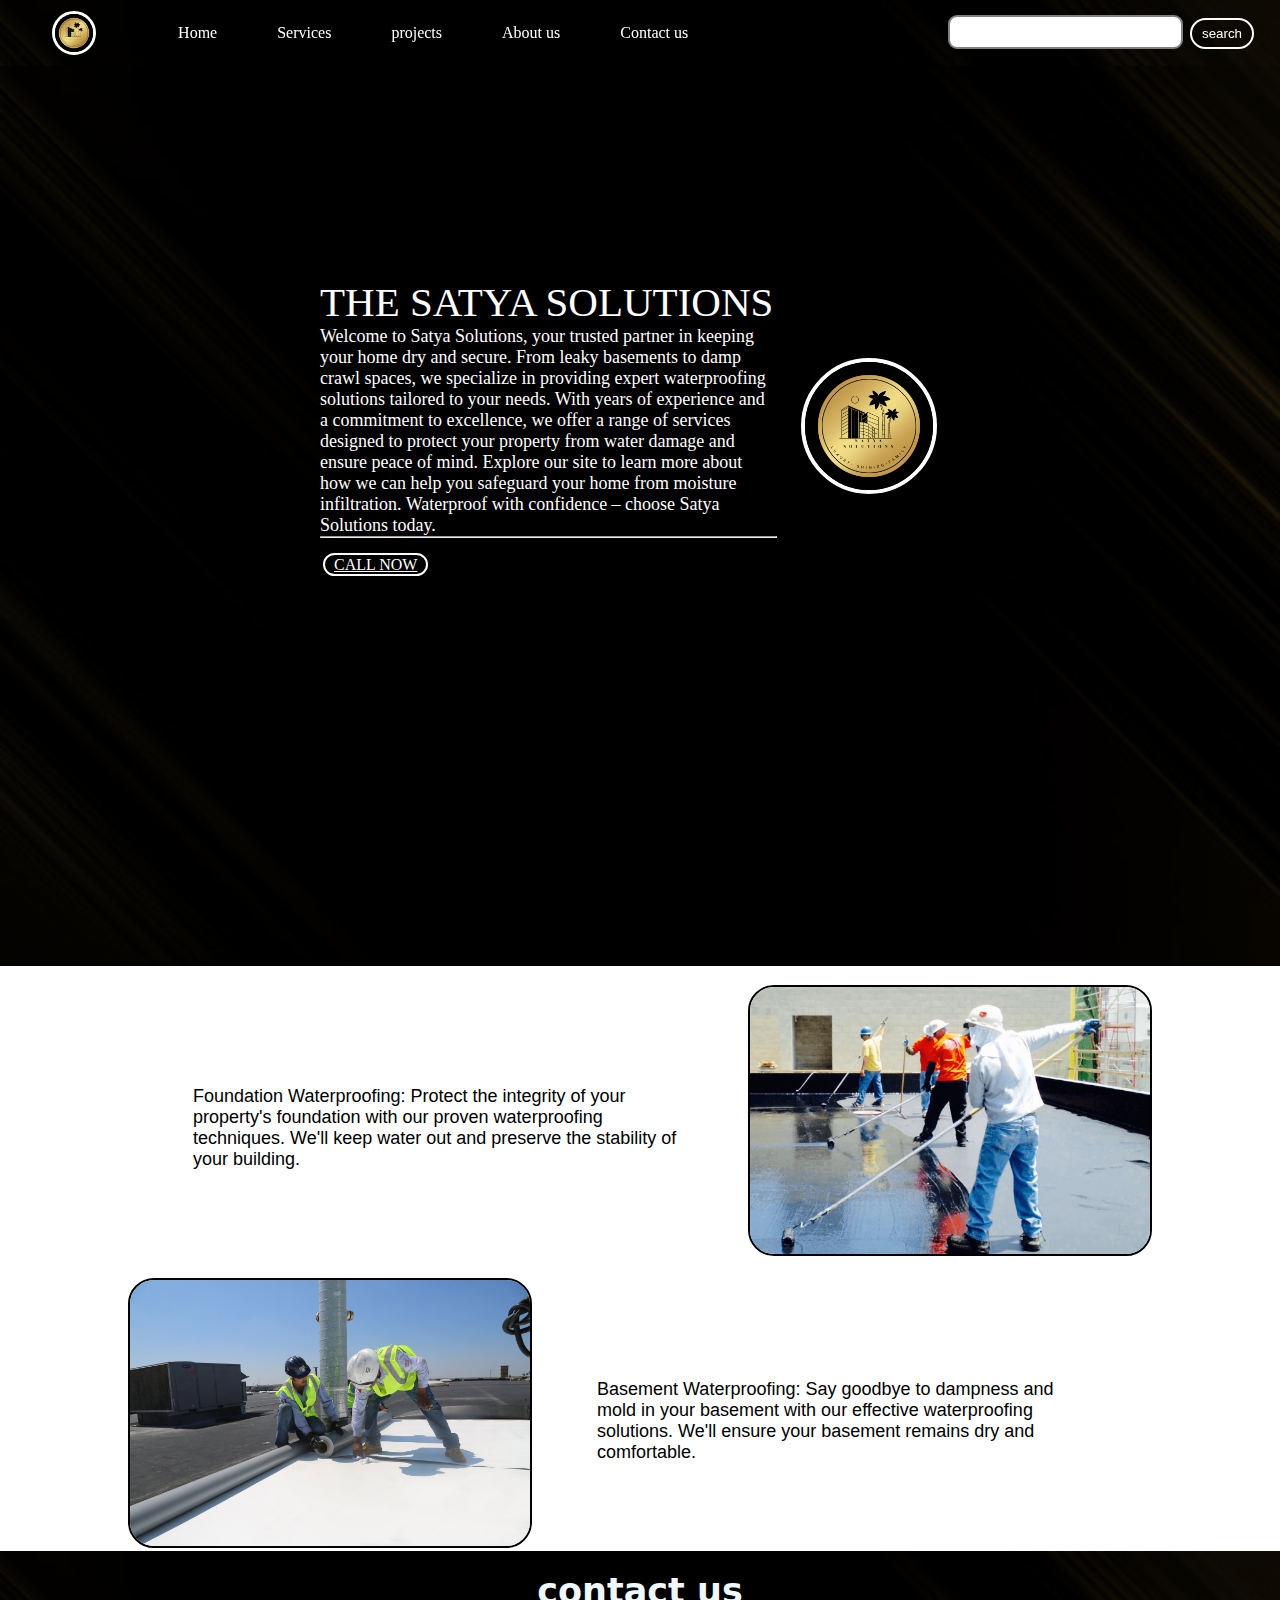
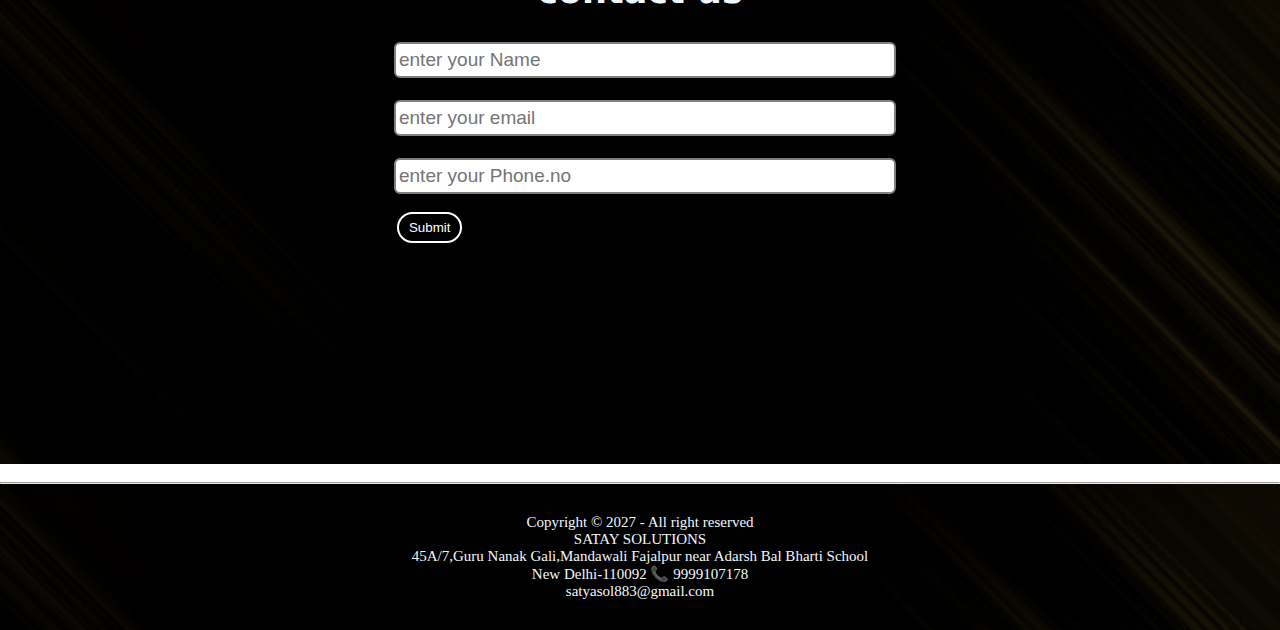
<file: index.html>
<!DOCTYPE html>
<html lang="en">

<head>
    <meta charset="UTF-8">
    <meta name="viewport" content="width=device-width, initial-scale=1.0">
    <link rel="stylesheet" href="web.css">
    <title>SS</title>
    <link rel="preconnect" href="https://fonts.googleapis.com">
    <link rel="preconnect" href="https://fonts.gstatic.com" crossorigin>
    <link rel="preconnect" href="https://fonts.googleapis.com">
    <link rel="preconnect" href="https://fonts.gstatic.com" crossorigin>
    <link
        href="https://fonts.googleapis.com/css2?family=Ubuntu:ital,wght@0,300;0,400;0,500;0,700;1,300;1,400;1,500;1,700&display=swap"
        rel="stylesheet">

</head>

<body>
    <nav class="navbar background h-nav-resp">

        <ul class="nav-list v-class-resp">
            <div class="logo"><img src="Satya solutions.png" alt="logo"></div>
            <li><a href="index.html">Home</a></li>
            <li><a href="services.html">Services</a></li>
            <li><a href="projects.html">projects</a></li>
            <li><a href="about.html">About us</a></li>
            <li><a href="#contact">Contact us</a></li>




        </ul>
        <div class="rightnav v-class-resp">
            <input type="text" name="search" id="search">
            <button class="btn btn-sn">search</button>
        </div>
        <div class="burger">
            <div class="line"></div>
            <div class="line"></div>
            <div class="line"></div>
        </div>
    </nav>

    <section class="background firstsection">
        <div class="box-main">
            <div class="firsthalf">
                <p class="text-big"> THE SATYA SOLUTIONS </p>
                <p class="text-small"> Welcome to Satya Solutions, your trusted partner in keeping your home dry and
                    secure. From leaky basements to damp crawl spaces, we specialize in providing expert waterproofing
                    solutions tailored to your needs. With years of experience and a commitment to excellence, we offer
                    a range of services designed to protect your property from water damage and ensure peace of mind.
                    Explore our site to learn more about how we can help you safeguard your home from moisture
                    infiltration. Waterproof with confidence – choose Satya Solutions today. </p>
                <hr>
                <br>
                <div class="button">
                    <a class="btn" href="Tel: +919999107178">CALL NOW</a>


                </div>


            </div>
            <div class="secondhalf">
                <img src="Satya solutions.png" alt="">
            </div>
        </div>
    </section>
    <section class="section">


        <div class="paras">
            <p class="sectiontag text-big"></p>
            <p class="sectionsubtag text-small">Foundation Waterproofing: Protect the integrity of your property's
                foundation with our proven waterproofing techniques. We'll keep water out and preserve the stability of
                your building.
            </p>
        </div>
        <div class="thumbnail">
            <img src="R.png" alt="" class="imgfluid">
        </div>
    </section>

    <section class="section sectionleft">


        <div class="paras">
            <p class="sectiontag text-big"></p>
            <p class="sectionsubtag text-small">Basement Waterproofing: Say goodbye to dampness and mold in your
                basement with our effective waterproofing solutions. We'll ensure your basement remains dry and
                comfortable.
            </p>
        </div>
        <div class="thumbnail">
            <img src="Waterproofing-services-4.jpg" alt="" class="imgfluid">
        </div>
    </section>


    <section class="contact" id="contact">
        <h3 class="text-centre">
            contact us
        </h3>
        <form class="form" action="connect.php" method="post">
            <div class="form">
                <input type="text" name="Name" id="name" placeholder="enter your Name ">
                <input type="text" name="email" id="name" placeholder="enter your email ">
                <input type="text" name="Phone" id="name" placeholder="enter your Phone.no ">
                <button class="btn btn-sn">Submit</button>
            </div>
        </form>


    </section>
    <br>
    <hr>
    <footer class="background">
        <p class="text-footer">
            Copyright &copy 2027 - All right reserved

            <br>

            SATAY SOLUTIONS <br>
            45A/7,Guru Nanak Gali,Mandawali Fajalpur near Adarsh Bal Bharti School
            <br>New Delhi-110092
            &#128222; 9999107178 <br>
            satyasol883@gmail.com



        </p>

    </footer>



    <script src="resp.js"></script>
</body>

</html>
</file>
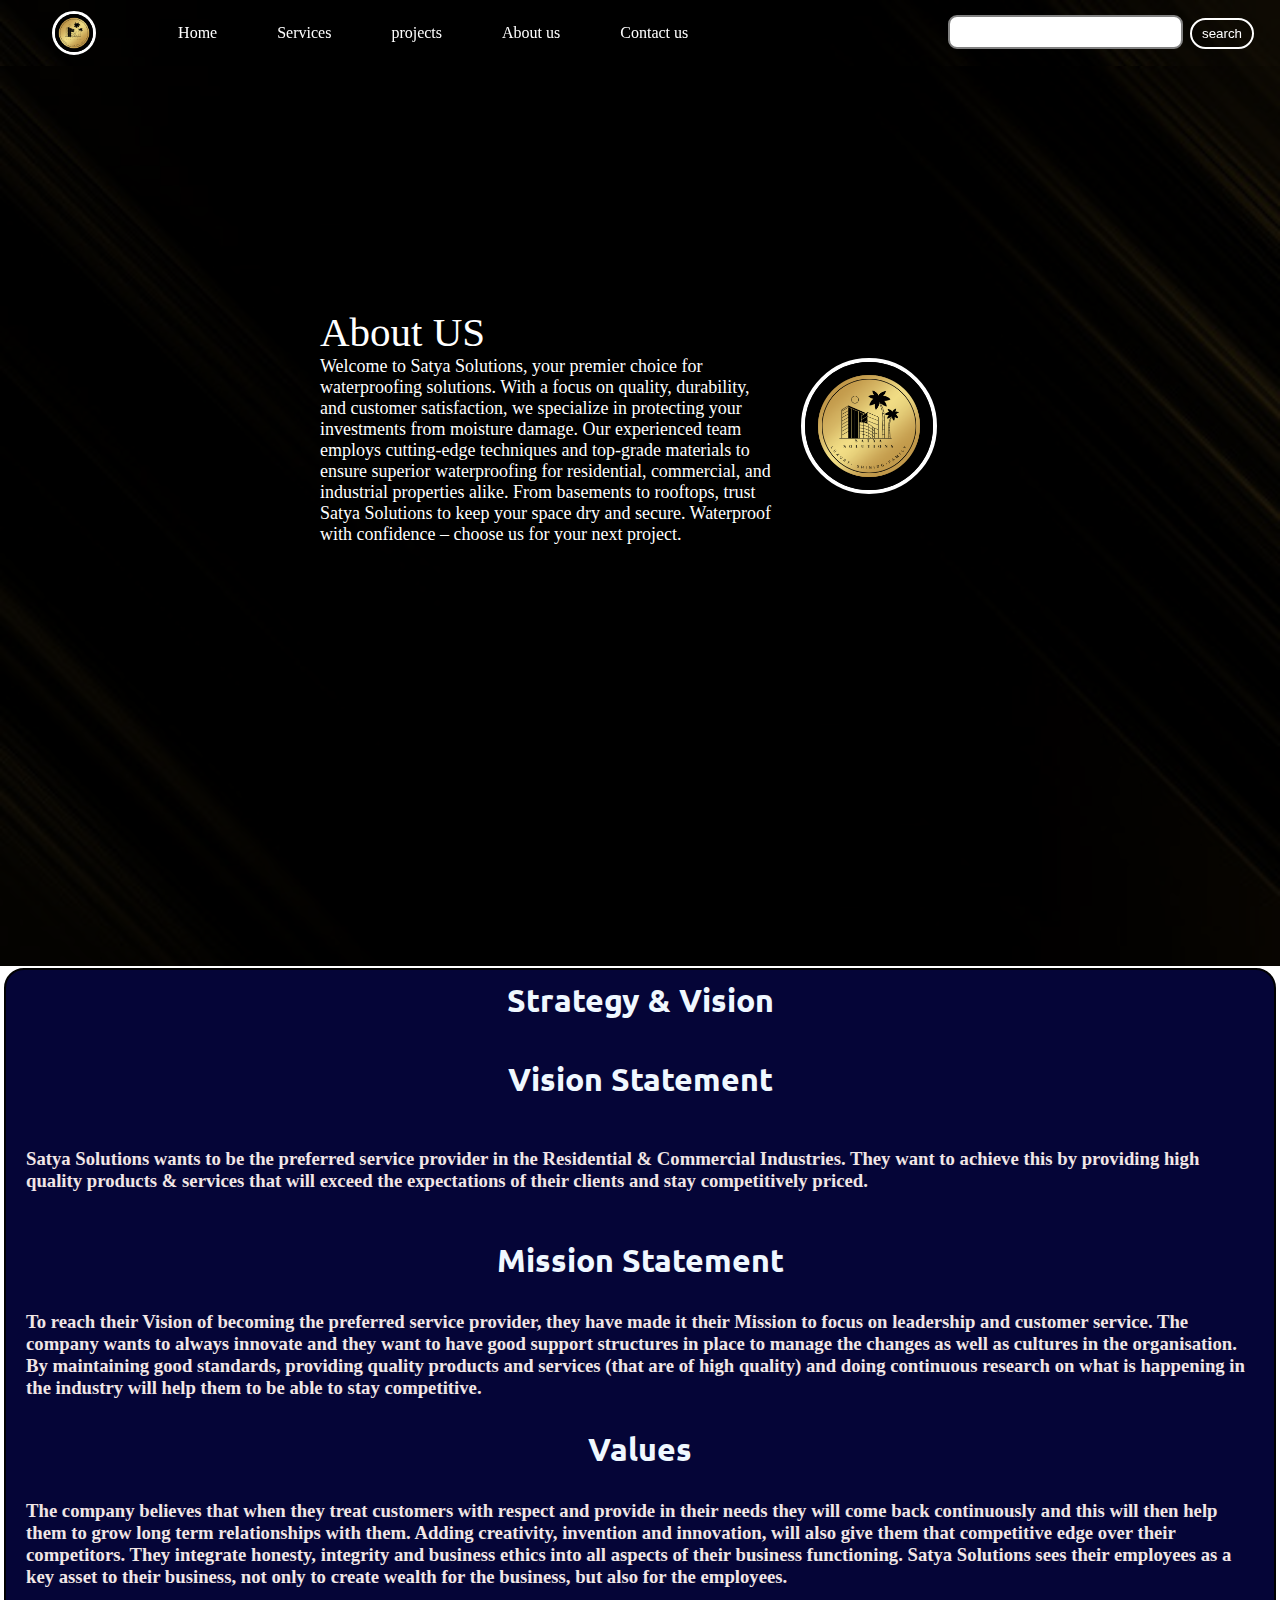
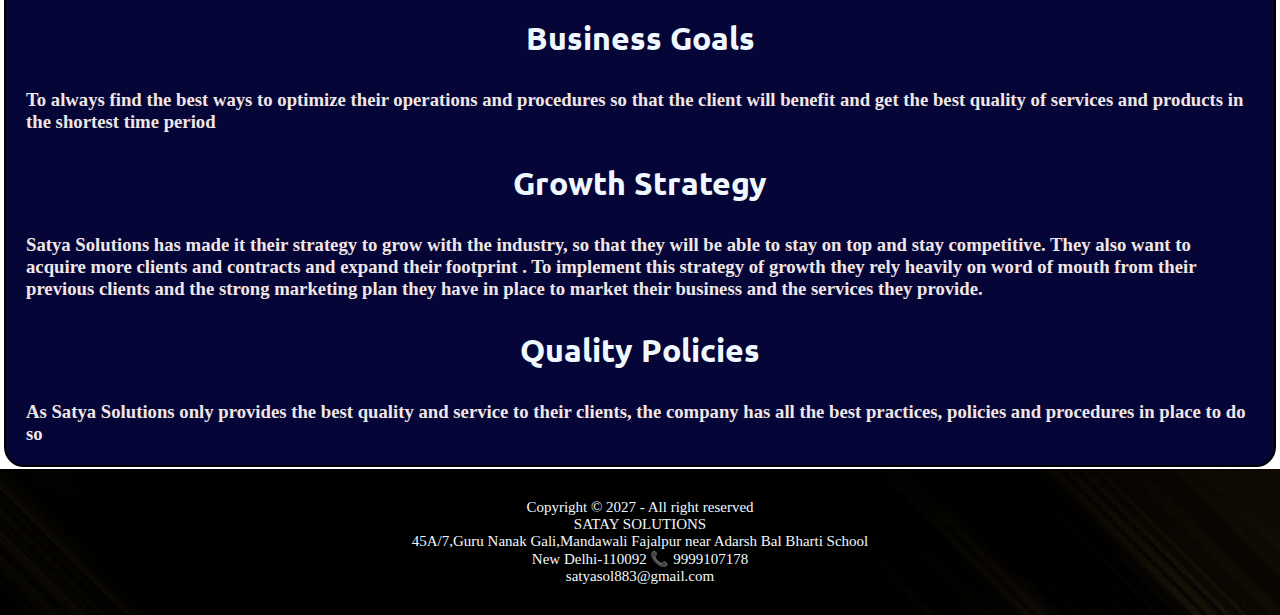
<file: about.html>
<!DOCTYPE html>
<html lang="en">

<head>
    <meta charset="UTF-8">
    <meta name="viewport" content="width=device-width, initial-scale=1.0">
    <link rel="stylesheet" href="web.css">
    <title>SS</title>
    <link rel="preconnect" href="https://fonts.googleapis.com">
    <link rel="preconnect" href="https://fonts.gstatic.com" crossorigin>
    <link rel="preconnect" href="https://fonts.googleapis.com">
    <link rel="preconnect" href="https://fonts.gstatic.com" crossorigin>
    <link
        href="https://fonts.googleapis.com/css2?family=Ubuntu:ital,wght@0,300;0,400;0,500;0,700;1,300;1,400;1,500;1,700&display=swap"
        rel="stylesheet">



</head>

<body>

    <nav class="navbar background h-nav-resp">

        <ul class="nav-list v-class-resp">
            <div class="logo"><img src="Satya solutions.png" alt="logo"></div>
            <li><a href="index.html">Home</a></li>
            <li><a href="services.html">Services</a></li>
            <li><a href="projects.html">projects</a></li>
            <li><a href="about.html">About us</a></li>
            <li><a href="contact.html">Contact us</a></li>




        </ul>
        <div class="rightnav v-class-resp">
            <input type="text" name="search" id="search">
            <button class="btn btn-sn">search</button>
        </div>
        <div class="burger">
            <div class="line"></div>
            <div class="line"></div>
            <div class="line"></div>
        </div>
    </nav>
    <section class="background firstsection">
        <div class="box-main">
            <div class="firsthalf">
                <p class="text-big"> About US </p>
                <p class="text-small"> Welcome to Satya Solutions, your premier choice for waterproofing solutions.
                    With a focus on quality, durability, and customer satisfaction, we specialize in protecting your
                    investments from moisture damage. Our experienced team employs cutting-edge techniques and top-grade
                    materials to ensure superior waterproofing for residential, commercial, and industrial properties
                    alike. From basements to rooftops, trust Satya Solutions to keep your space dry and secure.
                    Waterproof with confidence – choose us for your next project. </p>
                


            </div>
            <div class="secondhalf">
                <img src="Satya solutions.png" alt="">
            </div>
        </div>
    </section>


    <section class="box">




        <h1 class="h1-box">Strategy & Vision</h1>
        <br>
        <h1>Vision Statement</h1>
        <br>
        <h3>Satya Solutions wants to be the preferred service provider in the Residential &
            Commercial Industries. They want to achieve this by providing high quality products &
            services that will exceed the expectations of their clients and stay competitively priced.</h3>
        <br>
        <h1> Mission Statement</h1>
        <h3> To reach their Vision of becoming the preferred service provider, they have made it
            their Mission to focus on leadership and customer service. The company wants to
            always innovate and they want to have good support structures in place to manage the
            changes as well as cultures in the organisation. By maintaining good standards,
            providing quality products and services (that are of high quality) and doing continuous
            research on what is happening in the industry will help them to be able to stay
            competitive.</h3>

        <h1>Values</h1>
        <h3>The company believes that when they treat customers with respect and provide in their
            needs they will come back continuously and this will then help them to grow long term relationships with
            them. Adding creativity, invention and innovation, will also give
            them that competitive edge over their competitors. They integrate honesty, integrity and
            business ethics into all aspects of their business functioning.
            Satya Solutions sees their employees as a key asset to their business, not only to create
            wealth for the business, but also for the employees.</h3>

        <h1>Business Goals</h1>
        <h3>To always find the best ways to optimize their operations and procedures so that the
            client will benefit and get the best quality of services and products in the shortest time
            period</h3>

        <h1>Growth Strategy</h1>
        <h3>Satya Solutions has made it their strategy to grow with the industry, so that they will be
            able to stay on top and stay competitive. They also want to acquire more clients and
            contracts and expand their footprint .
            To implement this strategy of growth they rely heavily on word of mouth from their
            previous clients and the strong marketing plan they have in place to market their
            business and the services they provide.</h3>

        <h1>
            Quality Policies
        </h1>
        <h3>As Satya Solutions only provides the best quality and service to their clients, the
            company has all the best practices, policies and procedures in place to do so</h3>

    </section>


























    <footer class="background">
        <p class="text-footer">
            Copyright &copy 2027 - All right reserved

            <br>

            SATAY SOLUTIONS <br>
            45A/7,Guru Nanak Gali,Mandawali Fajalpur near Adarsh Bal Bharti School
            <br>New Delhi-110092
            &#128222; 9999107178 <br>
            satyasol883@gmail.com



        </p>

    </footer>
    <script src="resp.js"></script>

</body>

</html>
</file>
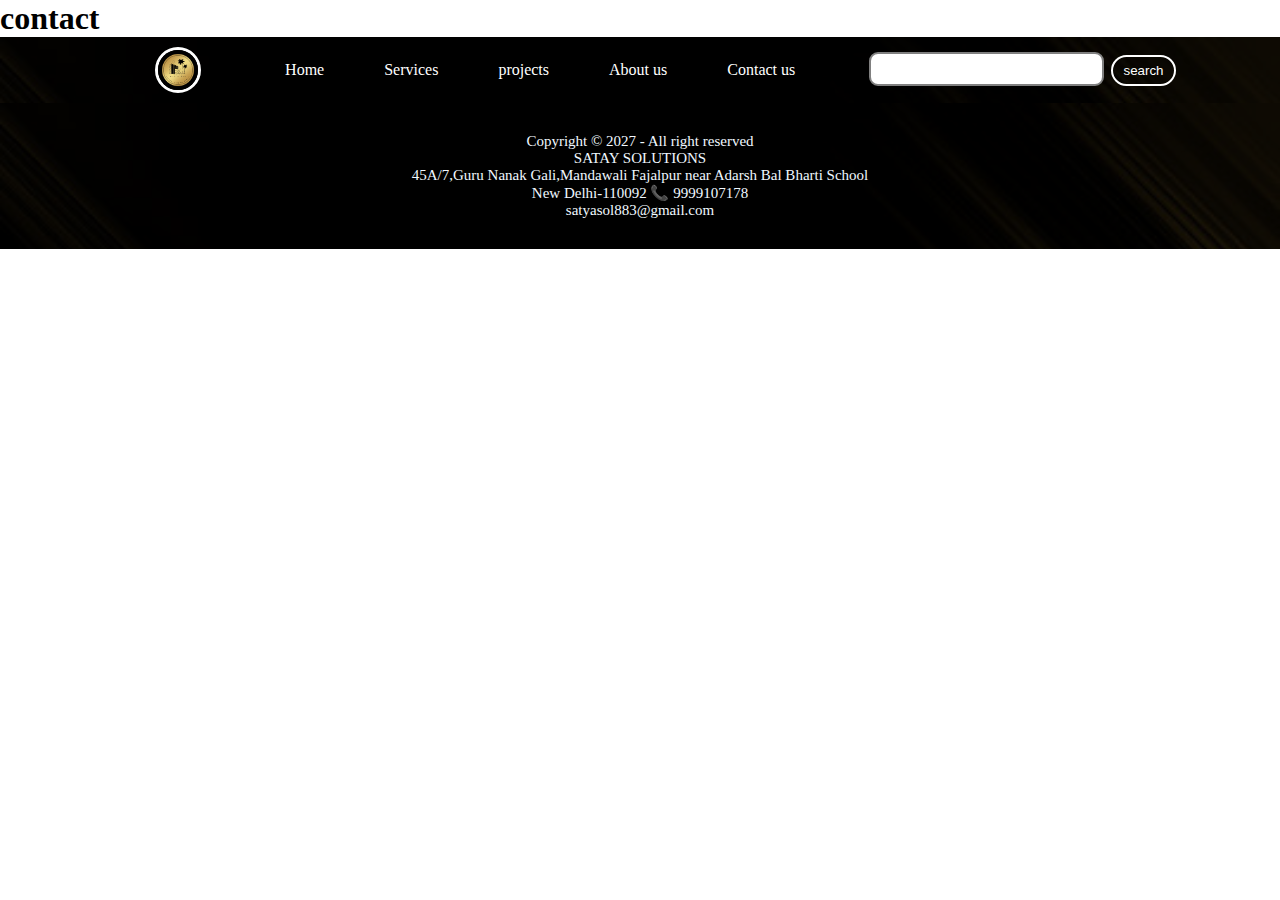
<file: contact.html>
<!DOCTYPE html>
<html lang="en">

<head>
    <meta charset="UTF-8">
    <meta name="viewport" content="width=device-width, initial-scale=1.0">
    <link rel="stylesheet" href="web.css">
    <title>SS</title>
    <link rel="preconnect" href="https://fonts.googleapis.com">
    <link rel="preconnect" href="https://fonts.gstatic.com" crossorigin>
    <link rel="preconnect" href="https://fonts.googleapis.com">
    <link rel="preconnect" href="https://fonts.gstatic.com" crossorigin>
    <link
        href="https://fonts.googleapis.com/css2?family=Ubuntu:ital,wght@0,300;0,400;0,500;0,700;1,300;1,400;1,500;1,700&display=swap"
        rel="stylesheet">

</head>
<body>
    <h1>contact</h1>
    <nav class="navbar background">

        <ul class="nav-list">
            <div class="logo"><img src="Satya solutions.png" alt="logo"></div>
            <li><a href="web.html">Home</a></li>
            <li><a href="services.html">Services</a></li>
            <li><a href="projects.html">projects</a></li>
            <li><a href="about.html">About us</a></li>
            <li><a href="contact.html">Contact us</a></li>




        </ul>
        <div class="right-nav">
            <input type="text" name="search" id="search">
            <button class="btn btn-sn">search</button>
        </div>
    </nav>


    <footer class="background">
        <p class="text-footer">
            Copyright &copy 2027 - All right reserved

           <br>
            
           SATAY SOLUTIONS <br> 
           45A/7,Guru Nanak Gali,Mandawali Fajalpur near Adarsh Bal Bharti School
           <br>New Delhi-110092 
           &#128222; 9999107178 <br>
           satyasol883@gmail.com

    

        </p >
        
    </footer>


    
</body>
</html>
</file>
<file: web.css>
* {
    margin: 0;
    padding: 0;
}

html {
    scroll-behavior: smooth;
}

.logo {
    width: 20%;
    display: flex;
    justify-content: center;
    align-items: center;

}

.logo img {
    width: 26%;
    border: 3px solid white;
    border-radius: 50px;
    margin: 5px;
}

.navbar {
    display: flex;
    align-items: center;
    justify-content: center;
    position: sticky;
    top: 0;
    cursor: pointer;

}

.nav-list {
    width: 60%;

    display: flex;
    align-items: center;



}

.nav-list li {
    list-style: none;
    padding: 24px 30px;


}

.nav-list li a {
    text-decoration: none;
    color: white;

}

.nav-list li a:hover {
    text-decoration: none;
    color: rgb(237, 211, 211);

}

.rightnav {
    padding: 0 23px;


    width: 40%;
    text-align: right;
}

#search {
    padding: 5px;
    font-size: 17px;
    border: 2px solid gray;
    border-radius: 9px;
}

.background {
    background: rgb(0, 0, 0, 0.7) url(GOLDEN.jpg);
    background-size: cover;
    background-blend-mode: darken;
}

.firstsection {
    height: 100vh;
}

.box-main {
    display: flex;
    justify-content: center;
    align-items: center;
    color: white;
    
    max-width: 50%;
    margin: auto;
    height: 80%;

}

.firsthalf {
    width: 75%;
    display: flex;


    flex-direction: column;
    justify-content: center;


}

.secondhalf {
    width: 30%;

}

.secondhalf img {
    width: 70%;
    border: 4px solid white;
    border-radius: 150px;
    display: block;
    margin: auto;
}

.text-big {
    font-size: 41px;

}

.text-small {
    font-size: 18px;

}

.btn {
    padding: 1px 9px;
    margin: 7px 3px;
    border: 2px solid white;
    border-radius: 56px;
    background: none;
    color: white;
    cursor: pointer;
}

.btn-sn {
    padding: 6px 10px;
    vertical-align: middle;
}

.btn-dark {
    color: black;
    border: 2px solid black;
}

.section {

    display: flex;
    align-items: center;
    justify-content: space-evenly;
    max-width: 80%;
    margin: auto;
    font-family: "Ubuntu", sans-serif;
}

.sectiontag {
    padding: 16px 0;

}

.sectionleft {

    flex-direction: row-reverse;
}

.paras {
    padding: 0px 65px;
}

.sectionsubtag {
    font-family: 'Segoe UI', Tahoma, Geneva, Verdana, sans-serif
}

.thumbnail img {
    border: 2px solid black;
    border-radius: 26px;
    margin-top: 19px;
    width: 400px;
}

.contact {
    background: rgb(0, 0, 0, 0.7) url(GOLDEN.jpg);
    background-size: cover;
    background-blend-mode: darken;

    height: 57vh;
}

.text-centre {
    padding-top: 20px;
    text-align: center;
    color: aliceblue;
    font-size: 35px;
    font-family: system-ui, -apple-system, BlinkMacSystemFont, 'Segoe UI', Roboto, Oxygen, Ubuntu, Cantarell, 'Open Sans', 'Helvetica Neue', sans-serif;

}

.form {
    max-width: 62%;
    margin: 20px auto;
}

.form input {
    padding: 5px 3px;
    margin: 11px 0;
    width: 100%;
    font-size: 19px;
    border: 2px solid gray;
    border-radius: 6px;
}

.text-footer {
    padding: 30px 0;
    text-align: center;
    display: flex;
    justify-content: center;
    font-size: 15px;
    color: aliceblue;
}

.burger {
    display: none;
    position: absolute;
    cursor: pointer;
    right: 5%;
    top: 15px;

}

.line {
    width: 33px;
    background-color: white;
    height: 4px;
    margin: 3px 3px;
}

.box {
    background-color: rgb(5, 5, 55);
    margin: 2px 4px;
    display: grid;
    align-items: center;
    justify-content: center;
    border: 2px solid rgb(1, 1, 3);
    border-radius: 20px;

}

.h1-box {
   
    color: aliceblue;
    font-family:  "Ubuntu", sans-serif;
    margin: 10px;
    text-align: center;
    align-items: center;
    justify-content: center;
}

.box h1 {
    color: aliceblue;
    font-family:  "Ubuntu", sans-serif;
    margin: 10px;
    text-align: center;
    align-items: center;
    justify-content: center;
    margin: 10px;
}

.box h3 {
    color: rgb(241, 230, 230);
    align-items: center;
    justify-content: center;
    margin: 20px;

}


@media only screen and (max-width:1160px) {
    .nav-list {
        flex-direction: column;

    }

    .navbar {
        flex-direction: column;
        transition: all 0.7s ease-out;
        height: 478px;
    }

    .right-nav {
        text-align: center;

    }

    #search {
        width: 100%;
    }

    .burger {
        display: block;
    }

    .h-nav-resp {
        height: 72px;
    }

    .v-class-resp {
        opacity: 0;
    }

    .box-main {
        flex-direction: column-reverse;
        max-width: 100%;
    }

    .section {
        flex-direction: column-reverse;

    }

    .text-small {
        text-align: center;
    }

    .text-big {
        text-align: center;
    }

    .button {
        text-align: center;
    }

    .thumbnail img {
        width: 339px;
    }


    .contact {
        max-width: 100%;
        margin: 1px auto;
        height: 82vh;
    }
}
</file>
